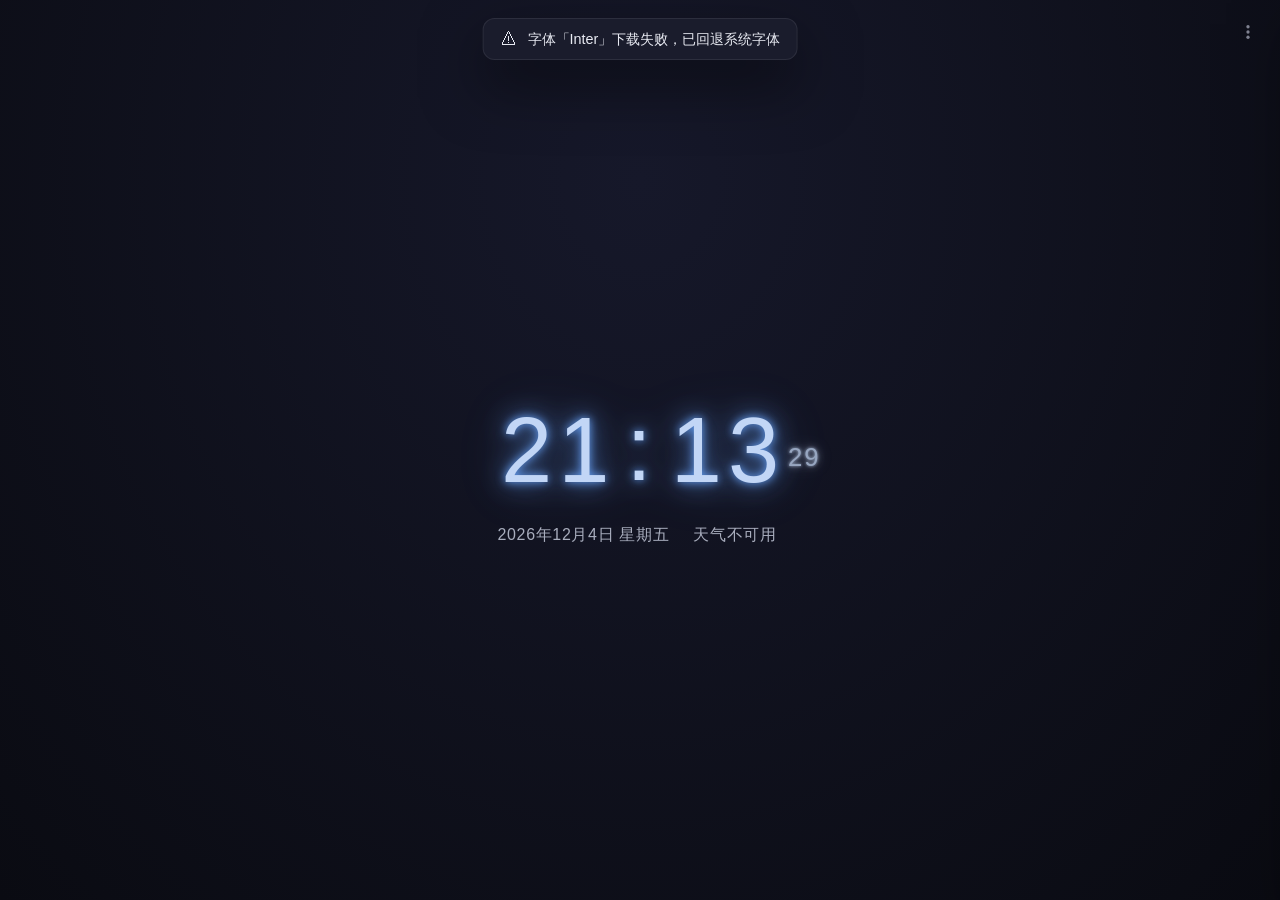
<file: index.html>
<!DOCTYPE html>
<html lang="zh-CN">
<head>
  <meta charset="UTF-8">
  <meta name="viewport" content="width=device-width, initial-scale=1.0">
  <title>全屏时钟</title>
  <!-- 页面本体位于 program/，此文件仅用于保持 GitHub Pages 根地址可用 -->
  <meta http-equiv="refresh" content="0; url=program/">
  <link rel="canonical" href="program/">
</head>
<body>
  <p>正在进入全屏时钟，若未自动跳转请点击 <a href="program/">此处</a>。</p>
  <script>location.replace('program/');</script>
</body>
</html>
</file>
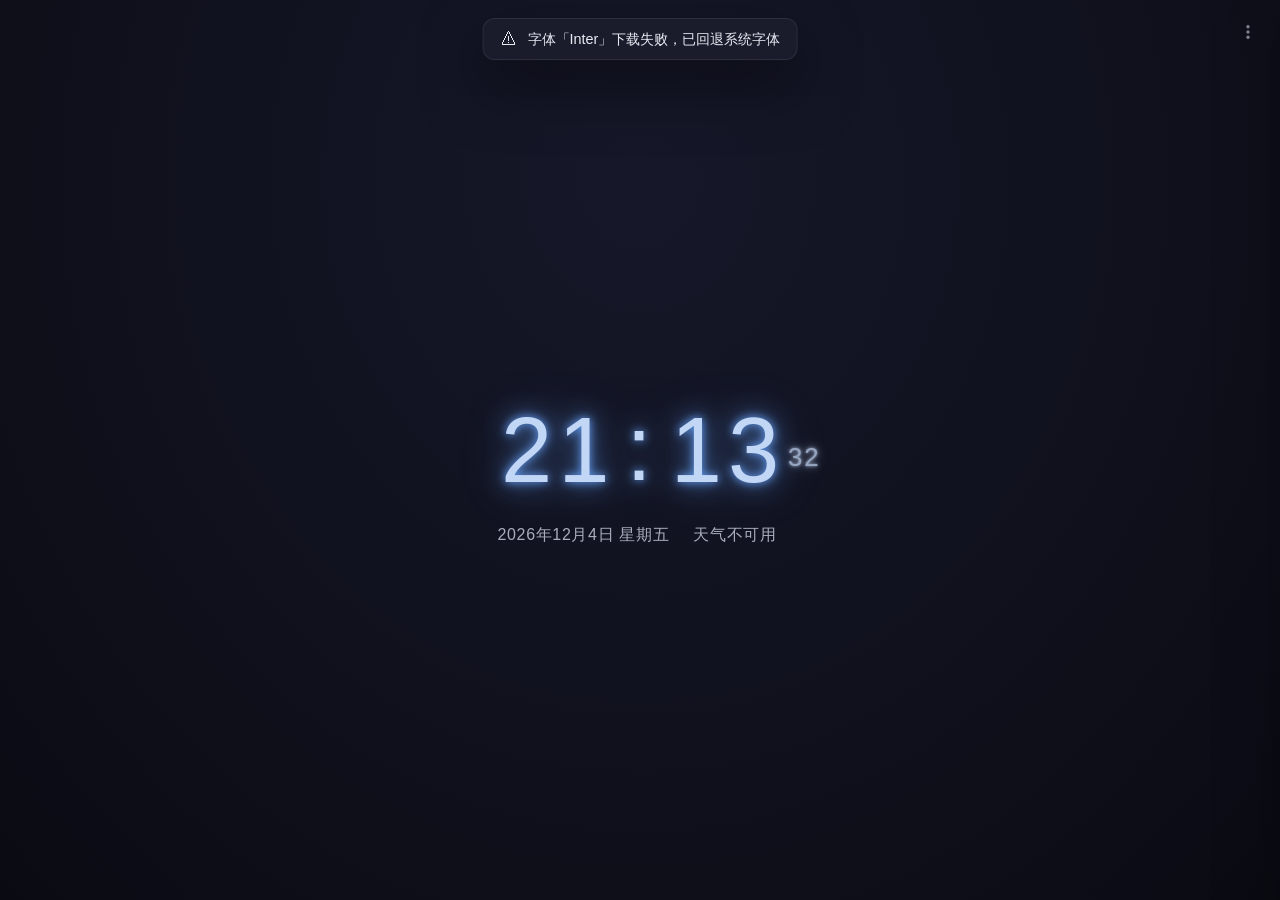
<file: program/index.html>
<!DOCTYPE html>
<html lang="zh-CN">
<head>
  <meta charset="UTF-8">
  <meta name="viewport" content="width=device-width, initial-scale=1.0, viewport-fit=cover">
  <meta name="apple-mobile-web-app-capable" content="yes">
  <meta name="mobile-web-app-capable" content="yes">
  <meta name="theme-color" content="#0f0f1a">
  <title>全屏时钟</title>

  <!-- 字体加载（由 js/fonts.js 统一管理：优先使用本地 IndexedDB 缓存，未命中才请求网络；
       网络失败自动回退到系统字体栈） -->
  <link rel="preconnect" href="https://fonts.googleapis.com">
  <link rel="preconnect" href="https://fonts.gstatic.com" crossorigin>

  <!-- 样式按职责拆分为 10 个文件：**加载顺序即层叠顺序，不要调换**。
       base（变量/重置/布局）→ digital（数字时间）→ info-bar（日期天气）
       → styles/*（风格套件：极简 / 表盘）→ transitions（切换过渡）
       → panel（设置面板）→ responsive（横竖屏+无障碍）→ overlays（浮层）
       → palette（配色预设，最后加载以保证覆盖顺序）。 -->
  <link rel="stylesheet" href="css/base.css">
  <link rel="stylesheet" href="css/digital.css">
  <link rel="stylesheet" href="css/info-bar.css">
  <link rel="stylesheet" href="css/styles/minimal.css">
  <link rel="stylesheet" href="css/styles/analog.css">
  <link rel="stylesheet" href="css/transitions.css">
  <link rel="stylesheet" href="css/panel.css">
  <link rel="stylesheet" href="css/responsive.css">
  <link rel="stylesheet" href="css/overlays.css">
  <link rel="stylesheet" href="css/palette.css">
</head>
<body data-style="minimal" data-theme="light" data-theme-mode="auto">

  <main id="clock-app">

    <!-- ============ 模拟表盘（仅 analog 风格显示） ============ -->
    <div class="analog-container" id="analog-container">
      <svg class="analog-clock" id="analog-clock" viewBox="0 0 400 400" role="img" aria-label="模拟时钟">
        <!-- 主题色经 color 属性（var 兼容所有浏览器）+ currentColor 传入 SVG，
             规避部分浏览器在 SVG fill/stroke 中直接使用 var() 失效导致文字/刻度不可读 -->
        <circle cx="200" cy="200" r="192" class="clock-face-outer" style="color: var(--bg-color)"/>
        <circle cx="200" cy="200" r="182" class="clock-face-inner" style="color: var(--bg-color)"/>
        <g id="minute-ticks" style="color: var(--text-tertiary)"></g>
        <g id="hour-markers"></g>
        <g id="hour-numbers"></g>
        <!-- 表针（初始指向12点，由JS驱动旋转） -->
        <line x1="200" y1="224" x2="200" y2="118" class="hour-hand"   id="hour-hand"/>
        <line x1="200" y1="228" x2="200" y2="88"  class="minute-hand" id="minute-hand"/>
        <line x1="200" y1="238" x2="200" y2="66"  class="second-hand" id="second-hand" style="color: var(--accent-color)"/>
        <circle cx="200" cy="200" r="11" class="clock-center-outer" style="color: var(--bg-color)"/>
        <circle cx="200" cy="200" r="5"  class="clock-center-inner" style="color: var(--accent-color)"/>
      </svg>
    </div>

    <!-- ============ 数字时间（minimal 主显示，analog 显示在表盘下方） ============ -->
    <div class="digital-container" id="digital-container">
      <div class="time-display" id="time-display">
        <span class="hours" id="hours"><span class="digit">0</span><span class="digit">0</span></span>
        <span class="colon" id="colon">:</span>
        <span class="minutes" id="minutes"><span class="digit">0</span><span class="digit">0</span></span>
        <!-- 秒数与 AM/PM 组成整体单元：AM/PM 置于秒数上方（12 小时制时显示） -->
        <span class="seconds-wrapper" id="seconds-wrapper">
          <span class="ampm" id="ampm" hidden></span>
          <span class="seconds" id="seconds"><span class="digit">0</span><span class="digit">0</span></span>
        </span>
      </div>
    </div>

    <!-- ============ 日期与天气信息条 ============ -->
    <div class="info-bar" id="info-bar">
      <span class="date-display" id="date-display">--</span>
      <span class="weather-display" id="weather-display">
        <span class="weather-text" id="weather-text">天气获取中…</span>
        <span class="weather-icon" id="weather-icon"></span>
      </span>
    </div>

  </main>

  <!-- ============ 设置按钮 ============ -->
  <button id="settings-btn" class="settings-btn" aria-label="打开设置" title="设置">
    <svg width="18" height="18" viewBox="0 0 24 24" fill="currentColor" aria-hidden="true">
      <circle cx="12" cy="5" r="2.2"/>
      <circle cx="12" cy="12" r="2.2"/>
      <circle cx="12" cy="19" r="2.2"/>
    </svg>
  </button>

  <!-- ============ 设置面板 ============ -->
  <div id="settings-overlay" class="settings-overlay" hidden></div>

  <aside id="settings-panel" class="settings-panel" aria-label="设置面板">
    <div class="settings-header">
      <h2>⚙ 设置</h2>
      <button id="close-settings" class="close-btn" aria-label="关闭设置">&times;</button>
    </div>

    <div class="settings-body">

      <!-- 分组规范（2026-11-13 改版）：每个分组是一张可折叠卡片。
           head 里三个元素必须有：.setting-group-title（标题）、.setting-group-sum（当前值摘要，
           由 ui/panel-groups.js 渲染）、.setting-group-chev（折叠箭头）。
           data-open 表示展开状态，由 panel-groups.js 读写并持久化到 state.uiOpen。 -->

      <!-- 1. 时钟风格 -->
      <section class="setting-group" data-group="clock" data-open="true">
        <button class="setting-group-head" type="button" aria-expanded="true" aria-controls="group-body-clock">
          <span class="setting-group-title">时钟风格</span>
          <span class="setting-group-sum" data-sum="clock"></span>
          <span class="setting-group-chev" aria-hidden="true"></span>
        </button>
        <div class="setting-group-body" id="group-body-clock">
          <select id="style-select" class="setting-select" aria-label="时钟风格">
            <option value="minimal">◧ 极简</option>
            <option value="analog">◔ 表盘</option>
          </select>
          <!-- 表盘尺寸缩放（仅 analog 风格下显示）：滑动条作为缩放系数，乘到 vh/vw 基础比例上 -->
          <label class="setting-label" id="analog-scale-row" hidden>
            <span class="label-text">表盘尺寸</span>
            <input type="range" id="analog-scale-slider" class="setting-slider" data-unit="%" min="50" max="200" step="5" value="100">
          </label>
          <!-- 数字时间显示开关（仅 analog 风格下显示） -->
          <label class="toggle-row" id="analog-digital-toggle-row" hidden>
            <span class="toggle-text">显示数字时间</span>
            <input type="checkbox" id="analog-digital-toggle" class="toggle-switch" checked>
          </label>
          <!-- 日期/天气显示与字号：所有风格通用，始终显示（不受风格影响） -->
          <label class="toggle-row" id="show-date-row">
            <span class="toggle-text">显示日期</span>
            <input type="checkbox" id="show-date-toggle" class="toggle-switch" checked>
          </label>
          <label class="toggle-row">
            <span class="toggle-text">显示天气</span>
            <input type="checkbox" id="show-weather-toggle" class="toggle-switch" checked>
          </label>
          <label class="setting-label">
            <span class="label-text">日期天气字号</span>
            <input type="range" id="info-font-slider" class="setting-slider" data-unit="px" min="10" max="28" step="1" value="16">
          </label>
        </div>
      </section>

      <!-- 2. 字体（按风格独立） -->
      <section class="setting-group" id="font-settings" data-group="font" data-open="true">
        <button class="setting-group-head" type="button" aria-expanded="true" aria-controls="group-body-font">
          <span class="setting-group-title">字体 <span class="current-style-label" id="current-style-label"></span></span>
          <span class="setting-group-sum" data-sum="font"></span>
          <span class="setting-group-chev" aria-hidden="true"></span>
        </button>
        <div class="setting-group-body" id="group-body-font">
          <label class="setting-label">
            <span class="label-text">字体</span>
            <select id="font-family-select" class="setting-select"></select>
          </label>
          <label class="setting-label">
            <span class="label-text">字号</span>
            <input type="range" id="font-size-slider" class="setting-slider" data-unit="px" min="24" max="160" step="2" value="80">
          </label>
          <label class="setting-label">
            <span class="label-text">字重</span>
            <input type="range" id="font-weight-slider" class="setting-slider" data-unit="" min="100" max="900" step="100" value="400">
          </label>
          <label class="setting-label">
            <span class="label-text">数字间距</span>
            <input type="range" id="digit-gap-slider" class="setting-slider" data-unit="em" min="-0.6" max="0.8" step="0.05" value="0">
          </label>
          <button id="clear-font-cache-btn" class="action-btn">🗑 清空字体缓存</button>
          <p class="setting-hint" id="font-cache-hint">缓存可加速字体加载；如遇显示异常可清空重载。</p>
        </div>
      </section>

      <!-- 3. 外观（配色 / 深浅 / 光效） -->
      <section class="setting-group" data-group="look" data-open="true">
        <button class="setting-group-head" type="button" aria-expanded="true" aria-controls="group-body-look">
          <span class="setting-group-title">外观</span>
          <span class="setting-group-sum" data-sum="look"></span>
          <span class="setting-group-chev" aria-hidden="true"></span>
        </button>
        <div class="setting-group-body" id="group-body-look">
          <!-- 配色预设（js/palette.js 动态填充选项；颜色变量见 css/palette.css，
               浅/深模式自动联动） -->
          <label class="setting-label">
            <span class="label-text">配色预设</span>
            <select id="palette-select" class="setting-select" aria-label="配色预设"></select>
          </label>
          <div class="toggle-group" role="radiogroup" aria-label="主题模式">
            <button class="theme-option" data-mode="auto" role="radio" aria-checked="true">🌗 自动</button>
            <button class="theme-option" data-mode="light" role="radio" aria-checked="false">☀ 浅色</button>
            <button class="theme-option" data-mode="dark" role="radio" aria-checked="false">🌙 深色</button>
          </div>
          <p class="setting-hint" id="auto-theme-hint">自动模式：6:00 – 18:00 浅色，其余时间深色</p>
          <!-- 霓虹光效（内部实现为数字发光层）：三层模糊副本，光紧贴笔画
               （见 js/core/glow.js、css/overlays.css）。
               只在深色模式下生效：浅色背景上同样强度会发灰发脏，故浅色下不发光
               （CSS 用 body[data-glow][data-theme="dark"] 限定，切回深色自动恢复）。 -->
          <label class="toggle-row" id="glow-toggle-row">
            <span class="toggle-text">霓虹光效</span>
            <input type="checkbox" id="glow-toggle" class="toggle-switch">
          </label>
          <p class="setting-hint">仅在深色模式下生效，浅色模式不启用光效。</p>
        </div>
      </section>

      <!-- 4. 时间格式 -->
      <section class="setting-group" data-group="format" data-open="false">
        <button class="setting-group-head" type="button" aria-expanded="false" aria-controls="group-body-format">
          <span class="setting-group-title">时间格式</span>
          <span class="setting-group-sum" data-sum="format"></span>
          <span class="setting-group-chev" aria-hidden="true"></span>
        </button>
        <div class="setting-group-body" id="group-body-format">
          <div class="toggle-group" role="radiogroup" aria-label="时间格式">
            <button class="format-option" data-format="24" role="radio" aria-checked="true">24 小时制</button>
            <button class="format-option" data-format="12" role="radio" aria-checked="false">12 小时制</button>
          </div>
          <label class="toggle-row">
            <span class="toggle-text">显示秒数</span>
            <input type="checkbox" id="show-seconds-toggle" class="toggle-switch" checked>
          </label>
          <label class="toggle-row">
            <span class="toggle-text">显示 AM/PM</span>
            <input type="checkbox" id="show-ampm-toggle" class="toggle-switch" checked>
          </label>
          <p class="setting-hint">「显示 AM/PM」仅 12 小时制下生效；关闭秒数或 AM/PM 后时/分显示不受影响。</p>
        </div>
      </section>

      <!-- 5. 同步与天气（低频，默认折叠） -->
      <section class="setting-group" data-group="data" data-open="false">
        <button class="setting-group-head" type="button" aria-expanded="false" aria-controls="group-body-data">
          <span class="setting-group-title">同步与天气</span>
          <span class="setting-group-sum" data-sum="data"></span>
          <span class="setting-group-chev" aria-hidden="true"></span>
        </button>
        <div class="setting-group-body" id="group-body-data">
          <label class="toggle-row">
            <span class="toggle-text">自动校准网络时间</span>
            <input type="checkbox" id="auto-sync-toggle" class="toggle-switch" checked>
          </label>
          <p class="sync-status" id="sync-status">正在校准…</p>
          <button id="resync-btn" class="action-btn">↻ 立即校准</button>
          <p class="setting-hint">开启后自动从网络时间源校准（对齐 time.is 等网络时钟）；关闭则始终使用本地系统时间。</p>
          <label class="setting-label">
            <span class="label-text">天气数据源</span>
            <select id="weather-source-select" class="setting-select" aria-label="天气数据源">
              <option value="auto">自动（多源回退）</option>
              <option value="amap">高德（中国区实况，需 API Key）</option>
              <option value="ecmwf">ECMWF（Open-Meteo 模型）</option>
              <option value="gfs">GFS（Open-Meteo 模型）</option>
              <option value="cma">CMA 中国气象局（可能不稳定）</option>
              <option value="wttr">wttr.in（无需 Key）</option>
            </select>
          </label>
          <p class="setting-hint">自动模式按 高德 → ECMWF → GFS → wttr.in 顺序回退，直到成功；指定单一数据源时只使用该源。</p>
          <p class="setting-hint" id="cma-warning" hidden>⚠ CMA 数据源（中国气象局 GRAPES 全球模型）可能因服务超负荷而不稳定，如遇异常请切换其他数据源。</p>
          <label class="setting-label">
            <span class="label-text">高德 API Key（可选）</span>
            <input type="password" id="amap-key" class="setting-input" placeholder="粘贴高德 Web 服务 Key" autocomplete="off" spellcheck="false">
          </label>
          <p class="setting-hint" id="amap-key-hint">选择「高德」数据源时必须填写此 Key；Key 仅保存在本机浏览器。</p>
          <p class="weather-status" id="weather-status">尚未获取天气数据</p>
          <button id="refresh-weather" class="action-btn">↻ 刷新天气</button>
        </div>
      </section>

      <!-- 6. 显示（低频，默认折叠） -->
      <section class="setting-group" data-group="display" data-open="false">
        <button class="setting-group-head" type="button" aria-expanded="false" aria-controls="group-body-display">
          <span class="setting-group-title">显示</span>
          <span class="setting-group-sum" data-sum="display"></span>
          <span class="setting-group-chev" aria-hidden="true"></span>
        </button>
        <div class="setting-group-body" id="group-body-display">
          <div class="zoom-control">
            <span class="label-text">全局缩放 <span class="slider-value" id="zoom-value">100%</span></span>
            <div class="zoom-buttons">
              <button id="zoom-out-btn" class="zoom-btn" aria-label="缩小" title="缩小">−</button>
              <button id="zoom-in-btn" class="zoom-btn" aria-label="放大" title="放大">＋</button>
            </div>
          </div>
          <button id="fullscreen-btn" class="action-btn">⛶ 切换全屏</button>
        </div>
      </section>

    </div>

  </aside>

  <!-- 字体加载状态提示（js/fontToast.js 驱动：加载中 / 完成 / 失败 / 手动刷新） -->
  <div id="font-toast" class="font-toast" role="status" aria-live="polite" hidden>
    <span id="font-toast-icon" class="font-toast-icon"></span>
    <span id="font-toast-text" class="font-toast-text"></span>
    <button id="font-toast-refresh" class="font-toast-refresh" hidden>⟳ 手动刷新</button>
  </div>

  <!-- 模块化脚本：经典脚本 + 全局命名空间（window.ClockXxx），无需本地服务器/Node，
       双击 HTML（file:// 协议）即可运行。加载顺序即依赖顺序（defer 保证按文档序执行）：
       core：utils → config → dom → state → timeSync → theme → clock → glow →
       fonts → fontToast → palette → weather → fullscreen
       styles：analog（风格套件）→ ui：style → select → slider → panel-groups → settings → main -->
  <script src="js/core/utils.js" defer></script>
  <script src="js/core/config.js" defer></script>
  <script src="js/core/dom.js" defer></script>
  <script src="js/core/state.js" defer></script>
  <script src="js/core/timeSync.js" defer></script>
  <script src="js/core/theme.js" defer></script>
  <script src="js/core/clock.js" defer></script>
  <script src="js/core/glow.js" defer></script>
  <script src="js/styles/analog.js" defer></script>
  <script src="js/core/fonts.js" defer></script>
  <script src="js/core/fontToast.js" defer></script>
  <script src="js/ui/style.js" defer></script>
  <script src="js/core/palette.js" defer></script>
  <script src="js/core/weather.js" defer></script>
  <script src="js/core/fullscreen.js" defer></script>
  <script src="js/ui/select.js" defer></script>
  <script src="js/ui/slider.js" defer></script>
  <script src="js/ui/panel-groups.js" defer></script>
  <script src="js/ui/settings.js" defer></script>
  <script src="js/main.js" defer></script>
</body>
</html>
</file>
<file: program/css/base.css>
/* ==========================================================================
   基础层：变量 / 重置 / 主布局
   所有其他样式文件都建立在它之上（变量定义在这里）
   本文件仅承载一个区块；
   加载顺序即层叠顺序，不得调换（见 index.html）。
/* ========================================================================== */

/* ==========================================================================
   Fullscreen Web Clock - styles.css
   ========================================================================== */

/* ---------- 1. Reset & Base ---------- */
*,
*::before,
*::after {
  margin: 0;
  padding: 0;
  box-sizing: border-box;
}

html,
body {
  height: 100%;
  width: 100%;
  overflow: hidden;
  font-family: 'Inter', 'PingFang SC', 'Microsoft YaHei', sans-serif;
  -webkit-font-smoothing: antialiased;
  -moz-osx-font-smoothing: grayscale;
  user-select: none;
  -webkit-tap-highlight-color: transparent;
}

body {
  /* 原生控件（下拉列表弹出层、滚动条等）默认按浅色渲染，深色模式在下方覆盖 */
  color-scheme: light;
  /* 主题变量（浅色为默认值，深色在下方覆盖） */
  --bg-color: #f2f3f7;
  --bg-gradient: radial-gradient(ellipse at 50% 20%, #ffffff 0%, #eef0f6 100%);
  --text-color: #14151c;
  --text-secondary: #6b7180;
  --text-tertiary: #9aa0ae;
  --accent-color: #3b82f6;
  --accent-rgb: 59, 130, 246;
  /* 时间数字主色：以主色为倾向的文字色（accent 30% + text 70%），
     使数字在浅/深模式、各配色预设下都带明显而协调的色彩倾向；
     color-mix 引用变量时在 .time-display 使用点求值，故自动跟随
     配色预设覆盖后的 --accent-color / --text-color；
     不支持 color-mix 的旧浏览器忽略该声明 → 回退 var(--text-color) */
  --digit-color: color-mix(in srgb, var(--accent-color) 30%, var(--text-color));
  --panel-bg: #ffffff;
  --panel-border: rgba(20, 21, 28, 0.08);
  --panel-shadow: 0 24px 60px rgba(20, 21, 28, 0.16);
  --control-bg: #eceef4;
  --control-hover: #e0e4ee;
  --control-active: #d4d9e6;
  --divider: rgba(20, 21, 28, 0.08);

  background: var(--bg-gradient);
  background-color: var(--bg-color);
  color: var(--text-color);
  transition: background-color 0.6s ease, color 0.6s ease;
}

body[data-theme="dark"] {
  /* 深色模式下原生控件按深色渲染，避免浅色系统列表 + 亮字看不清 */
  color-scheme: dark;
  --bg-color: #0d0e16;
  --bg-gradient: radial-gradient(ellipse at 50% 20%, #16182a 0%, #0a0b12 100%);
  --text-color: #e8eaf2;
  --text-secondary: #a8adbd;
  --text-tertiary: #63697c;
  --accent-color: #6aa6ff;
  --accent-rgb: 106, 166, 255;
  --panel-bg: #1a1c2c;
  --panel-border: rgba(255, 255, 255, 0.08);
  --panel-shadow: 0 24px 60px rgba(0, 0, 0, 0.5);
  --control-bg: #22243a;
  --control-hover: #2b2e4a;
  --control-active: #343860;
  --divider: rgba(255, 255, 255, 0.08);
}

/* ---------- 2. 主布局 ---------- */

#clock-app {
  position: fixed;
  inset: 0;
  display: flex;
  flex-direction: column;
  align-items: center;
  justify-content: center;
  --clock-gap: clamp(12px, 3vh, 36px);
  gap: var(--clock-gap);
  padding: max(16px, env(safe-area-inset-top)) max(16px, env(safe-area-inset-right))
           max(16px, env(safe-area-inset-bottom)) max(16px, env(safe-area-inset-left));
  /* 关键元素不溢出 */
  min-width: 0;
  min-height: 0;
}
</file>
<file: program/css/digital.css>
/* ==========================================================================
   数字时间：容器 / 冒号锚定 / 时分组 / 秒数单元 / 数字槽位
   表盘风格同样复用（可显示数字时间）
   本文件仅承载一个区块；
   加载顺序即层叠顺序，不得调换（见 index.html）。
/* ========================================================================== */

/* ---------- 3. 数字时间 ---------- */

.digital-container {
  /* 数字时间作为主视觉：绝对定位铺满屏幕并居中 → 严格对齐 X/Y 轴中心 */
  position: absolute;
  inset: 0;
  display: flex;
  align-items: center;
  justify-content: center;
  width: 100%;
  min-height: 0;
}

.time-display {
  /* 由 JS 动态设置 --clock-font 与 --clock-font-size；
     min() 视口约束保证任何字号下都不溢出 */
  font-family: var(--clock-font, 'Inter', sans-serif);
  /* 三段约束统一走变量：--clock-size-cap 为字号上限，--clock-size-vw/vh 为
     视口比例系数（无单位数字）。横竖屏媒体查询只覆盖这两个系数，
     不再重复整条 font-size（旧实现有 9 处重复声明，改动时极易漏改） */
  font-size: min(
    var(--clock-font-size, var(--clock-size-cap, 96px)),
    calc(var(--clock-size-vw, 20) * 1vw / var(--zoom-factor, 1)),
    calc(var(--clock-size-vh, 28) * 1vh / var(--zoom-factor, 1))
  );
  font-weight: var(--clock-font-weight, 200);
  line-height: 1.05;
  letter-spacing: 0.02em;
  white-space: nowrap;
  /* 时间数字颜色：带主色倾向的强调色（由 body --digit-color 提供，
     自动跟随浅/深模式与配色预设；不支持 color-mix 时回退 text-color）。
     冒号继承同色，与数字协调；秒数/AM/PM 由各自规则设为次要色 */
  color: var(--digit-color, var(--text-color));
  /* 锚点布局：容器铺满数字区全宽，子元素全部绝对定位，左右两侧均以
     50%（视口中线）为基准向两侧展开 —— 以冒号为基准锚定时/分/秒，
     右侧内容（秒数、AM/PM）宽度变化不再影响左侧时/分的位置 */
  position: relative;
  display: block;
  width: 100%;
  box-sizing: border-box;
  /* 上下对称 padding 撑起容器高度（恰好一行行高 1.05em），数字行垂直
     居中于容器 → top:50% 即数字行中心（与冒号 Y 轴基准一致） */
  padding-top: 0.525em;
  padding-bottom: 0.525em;
  /* 秒数单元参数（本容器为主字号上下文，所有定位 calc 的 em 均相对主字号）：
     --seconds-scale 秒数字号相对主字号比例（数字，供 margin-top 乘法）；
     --seconds-font-size 秒数字号（长度，供 font-size 直接使用 —— 注意
       font-size 不接受无单位数字值，var() 替换纯数字会被浏览器丢弃）；
     --seconds-shift 秒数相对自身字号的下移量。
     缩放职责由 .seconds 承担（.seconds-wrapper 保持主字号，保证 left/margin-top
     中的 em 单位正确），analog / 横屏矮屏只需覆盖这三个变量 */
  --seconds-scale: 0.28;
  --seconds-font-size: 0.28em;
  --seconds-shift: 0.28em;
}

.time-display .hours,
.time-display .minutes {
  font-variant-numeric: tabular-nums;
}

/* 冒号：绝对定位于 time-display 的水平/垂直中点。
   - X 轴：.digital-container 已将 time-display 整体水平居中（左缘到视口中线
     距离 = 右缘到视口中线距离），left:50% 即视口水平中点 → 无论小时位数、
     秒数、AM/PM 是否存在、字号多大，冒号中心始终严格对齐屏幕 X 轴中点；
   - Y 轴：top:50% 以实际显示区域（time-display 内容盒 = 数字行盒高度）为
     基准自适应居中，任意屏幕尺寸/分辨率下位置恒定。
   translateY(-52%) 为光学微调（冒号字形视觉中心通常略低于数字字形中心）。 */
.time-display .colon {
  position: absolute;
  left: 50%;
  top: 50%;
  transform: translate(-50%, -52%);
  margin: 0;
  /* 最上层（安全网）：时/分数字锚定在 --clock-colon-gap（≥0.2em）空隙之外、
     永不到达冒号，此处确保任何叠加/层叠情况下冒号始终完整可见 */
  z-index: 1000;
}

/* 时/分数字组：以冒号为基准锚定左右。
   - 右/左缘 = 冒号中心 ± var(--clock-colon-gap) 冒号空隙（由数字间距滑块联动
     派生：colonGap = clamp(0.3 + gap*0.25, 0.2, 0.6)，默认 0.3em；方向与数字
     间距一致（数字拉开冒号同步外移、层叠时收敛），下限 0.2em 已考虑冒号自身
     宽度，保证任何间距下数字都不会与冒号重叠或覆盖冒号）：
       · --clock-colon-gap：冒号 ↔ 时/分数字组的空隙（时、分、秒整体联动）
       · --clock-digit-gap：组内数字之间间隔（负值=字符层叠），只影响组内
   - margin-top: -0.525em（= 半行高，em 相对自身字号）把行盒中心对齐容器
     中线，垂直位置与原 flex 布局保持一致 */
.time-display .hours,
.time-display .minutes {
  position: absolute;
  top: 50%;
  margin: 0;
  margin-top: -0.525em;
}

.time-display .hours {
  right: calc(50% + var(--clock-colon-gap, 0.3em));
}

.time-display .minutes {
  left: calc(50% + var(--clock-colon-gap, 0.3em));
}

/* 秒数 + AM/PM 单元：紧随分钟组右侧（左缘 = 分钟右缘 + 0.18em 基础空隙
   + gap 联动，minutes 恒为 2 位，宽度 = 2 × 数字槽位 + 组内 1 个 gap）。
   冒号空隙部分同样引用 var(--clock-colon-gap) —— 冒号间距变化时秒数整体
   跟随分钟右缘联动，秒数自身间距恒定、与 AM/PM 保持一致，且永不与分钟/
   冒号重叠。
   font-size 保持主字号（缩放由内部 .seconds 承担），因此 left/margin-top
   中的 em 均为主字号单位，与 .hours/.minutes/.digit 的间距变量一致 */
.time-display .seconds-wrapper {
  position: absolute;
  top: 50%;
  /* 距离分钟数的间距用 --clock-seconds-gap（随数字间距滑动条联动，见 style.js） */
  left: calc(50% + var(--clock-colon-gap, 0.3em) + var(--clock-seconds-gap, 0.18em) + 2 * var(--clock-digit-width, 0.62em) + var(--clock-digit-gap, 0em));
  /* 固定宽度 = 2 个数字槽位宽度（× 秒数缩放系数）：即使秒数隐藏（display:none）
     wrapper 宽度仍保持恒定，AM/PM 的 left:50% 水平居中基准不随秒数开关漂移。
     --clock-digit-width 为 em（相对主字号），--seconds-scale 为数字，相乘得长度 */
  width: calc(2 * var(--clock-digit-width, 0.62em) * var(--seconds-scale, 0.32));
  font-weight: 400;
  /* 秒数取「主数字色的淡化版」：与主数字同色系，主次靠字号区分。
     此前直接用 --text-secondary，但各配色预设的 text-secondary 色调强弱不一
     → 星蓝下秒数偏中性灰、海洋/落日等偏彩色，看起来像两套系统。
     第二个颜色用 --bg-color（而非透明）便于估对比度；
     不支持 color-mix 的旧浏览器忽略第二行，回退到 text-secondary。 */
  color: var(--text-secondary);
  color: color-mix(in srgb, var(--digit-color) 76%, var(--bg-color));
  opacity: 1;
  /* 垂直：小字行盒中心 = 容器中线 + (--seconds-shift × --seconds-scale)，
     等效原 align-self:center + translateY(0.28em)。用 margin-top 而非 transform ——
     transform 会创建层叠上下文，使秒数无法与时/分数字按全局 z-index
     层叠（要求最左在上、往右依次降低） */
  margin-top: calc(-0.5 * var(--seconds-scale) * 1.05em + var(--seconds-shift) * var(--seconds-scale));
  margin-left: 0;
  /* AM/PM 定位包含块：absolute 后代在 margin 偏移后的坐标空间中定位，
     因此 AM/PM 随秒数整体下移，12/24 小时制切换时秒数位置保持恒定 */
}

.time-display .seconds {
  /* 块级：从 .seconds-wrapper 顶部排布，摆脱行内 baseline 下沉（否则会在
     92px 行盒中按基线对齐，秒数被推到行盒底部、超出主显示行）；
     wrapper 高度随之收缩为秒数字行高，使 margin-top 公式精确生效 */
  display: block;
  font-variant-numeric: tabular-nums;
  /* 秒数字号缩放（相对主字号，长度值），仅缩放内部数字，不影响定位计算 */
  font-size: var(--seconds-font-size);
  /* 行高用数字（相对自身字号），与内部 .digit 一致，数字垂直居中 */
  line-height: 1.05;
}

/* 每个数字独立槽位：同宽 + 居中，任意字体（含非等宽）下数字位置恒定、互不干扰；
   --clock-digit-width 由 JS 按当前字体实测最宽数字（em 单位，随字号自适应）；
   position:relative 为层叠基础（z-index 由 JS 按全局从左到右递减设置） */
.time-display .digit {
  display: inline-block;
  width: var(--clock-digit-width, 0.62em);
  text-align: center;
  letter-spacing: 0;
  position: relative;
}

/* 数字间距：仅时/分数字参与（--clock-digit-gap，em，可为负 → 字符层叠效果），
   由设置面板滑动条调节，按风格独立持久化（JS 写入根变量）；
   秒数间距固定为 0（不设 margin，不受滑杆影响），与 AM/PM 保持一致的稳定样式 */
.time-display .hours .digit + .digit,
.time-display .minutes .digit + .digit {
  margin-left: var(--clock-digit-gap, 0em);
}

/* AM/PM 标识：绝对定位于秒数正上方居中，与秒数组成整体单元（不占文档流，
   切换 12/24 小时制时秒数对齐完全不受影响） */
.time-display .ampm {
  position: absolute;
  bottom: calc(100% + 0.18em);
  left: 50%;
  transform: translateX(-50%);
  /* 字号与字重均与秒数一致（--seconds-font-size + font-weight 400），
     保证 AM/PM 与秒数在视觉上属于同一单元 */
  font-size: var(--seconds-font-size, 0.28em);
  font-weight: 400;
  /* 与秒数同色（两者视觉上是一个单元），同样由主数字色派生 */
  color: var(--text-secondary);
  color: color-mix(in srgb, var(--digit-color) 76%, var(--bg-color));
  letter-spacing: 0.08em;
  white-space: nowrap;
  line-height: 1;
}

/* 秒数显示开关：关闭时只隐藏 .seconds（block 元素），保留 .seconds-wrapper
   作为 AM/PM 的定位包含块 —— wrapper 高度归零后 AM/PM 的 bottom:calc(100%+0.18em)
   仍锚定在秒数行顶上方，AM/PM 位置不变，实现秒数与 AM/PM 开关完全独立。
   由设置面板开关控制（JS 写 body[data-show-seconds]），不影响冒号锚定的时/分布局 */
body[data-show-seconds="off"] .time-display .seconds {
  display: none;
}
</file>
<file: program/css/info-bar.css>
/* ==========================================================================
   信息条：日期 + 天气
   两种风格共用
   本文件仅承载一个区块；
   加载顺序即层叠顺序，不得调换（见 index.html）。
/* ========================================================================== */

/* ---------- 4. 信息条（日期 + 天气） ---------- */

.info-bar {
  /* 贴靠在主视觉（数字时间/表盘）下方：top 由 JS 计算 --main-bottom（主视觉
     底部相对视口的位置）+ --clock-gap（间隙），水平居中 —— 不固定底部，
     随主视觉高度（字号/表盘尺寸）动态跟随 */
  position: absolute;
  top: calc(var(--main-bottom, 50%) + var(--clock-gap, 32px));
  left: 50%;
  transform: translateX(-50%);
  display: flex;
  align-items: center;
  justify-content: center;
  gap: clamp(10px, 2vw, 24px);
  /* 字号由设置面板「日期天气字号」滑动条控制（--info-font-size，px），
     以 4vw 为上限：信息栏内容约 20 字符，4vw 让内容在窄屏下仍可读且不溢出 */
  font-size: min(var(--info-font-size, 16px), 4vw);
  color: var(--text-secondary);
  font-weight: 300;
  letter-spacing: 0.04em;
  white-space: nowrap;
  /* 宽度不限制（不换行、不溢出）；水平居中 + 不 wrap */
  max-width: none;
  flex-wrap: nowrap;
  text-align: center;
}

/* 日期/天气显示开关：关闭日期或天气时隐藏对应元素；
   info-bar 为 flex justify-content:center，剩余元素自动居中 */
body[data-show-date="off"] .date-display,
body[data-show-weather="off"] .weather-display {
  display: none;
}

.weather-display {
  display: inline-flex;
  align-items: center;
  gap: 6px;
}

.weather-icon {
  font-size: 1.1em;
  line-height: 1;
}

.weather-text {
  font-variant-numeric: tabular-nums;
}
</file>
<file: program/css/styles/minimal.css>
/* ==========================================================================
   风格套件 · 极简（minimal）
   只放极简独有的规则，通用数字样式在 css/digital.css
   本文件仅承载一个区块；
   加载顺序即层叠顺序，不得调换（见 index.html）。
/* ========================================================================== */

/* ==========================================================================
   风格 1：极简风（minimal）—— 数字时间
   ==========================================================================
   全局数字样式（字体、字号、间距、颜色、定位）都在「3. 数字时间」里定义，
   本段只补极简独有的两处：字重跟随面板变量、极轻投影。
   阴影只做一层：让 92px 大字在纯色底上不显得像"贴纸"，栅格化成本可忽略。 */

body[data-style="minimal"] .time-display {
  font-weight: var(--clock-font-weight, 200);
  text-shadow: 0 2px 24px rgba(0, 0, 0, 0.06);
}
</file>
<file: program/css/styles/analog.css>
/* ==========================================================================
   风格套件 · 模拟表盘（analog）
   表盘本体与表盘风格下的几何覆写；横竖屏内的额外汇覆写在 css/responsive.css
   本文件仅承载一个区块；
   加载顺序即层叠顺序，不得调换（见 index.html）。
/* ========================================================================== */

/* ==========================================================================
   风格 2：经典模拟表盘（analog）
   ========================================================================== */

/* 模拟表盘容器：analog 风格下作为主视觉，绝对定位铺满屏幕并居中 →
   表盘严格对齐 X/Y 轴中心（数字时间在表盘下方、信息条在底部） */
.analog-container {
  display: none;
  align-items: center;
  justify-content: center;
  width: 100%;
  min-height: 0;
  overflow: hidden;
}

body[data-style="analog"] .analog-container {
  display: flex;
  position: absolute;
  inset: 0;
}

/* analog 下数字时间不再居中，而是定位在表盘正下方（表盘半高 + gap） */
body[data-style="analog"] .digital-container {
  top: calc(50% + min(calc(26vh * var(--analog-scale, 1)), calc(35vw * var(--analog-scale, 1))) + var(--clock-gap));
  bottom: auto;
  align-items: flex-start;
  justify-content: center;
}

.analog-clock {
  /* 宽度由视口比例主导（高度为主、宽度为辅），乘以 --analog-scale 缩放系数
     （设置面板「表盘尺寸」滑动条控制，默认 1）——纯 vh/vw 比例、无固定像素上限，
     窗口大小改变时表盘跟随比例缩放而非固定像素大小 */
  width: min(calc(52vh * var(--analog-scale, 1)), calc(70vw * var(--analog-scale, 1)));
  height: auto;
  max-width: 100%;
  max-height: 100%;
  display: block;
  overflow: visible;
  /* 表盘文字/刻度/表针统一经 color（var 兼容所有浏览器）+ currentColor 继承主题色，
     规避部分浏览器在 SVG fill/stroke 中直接使用 var() 失效导致深色模式下文字不可读 */
  color: var(--text-color);
}

/* 表盘元素 —— 颜色全部经 currentColor 传入（各元素 color 已在 HTML 内联样式或上方容器中定义） */
.clock-face-outer {
  fill: currentColor;   /* color 来自内联 style="color: var(--bg-color)" */
  stroke: var(--text-secondary);
  stroke-width: 1.5;
  opacity: 0.9;
}

.clock-face-inner {
  fill: currentColor;   /* color 来自内联 style="color: var(--bg-color)" */
  stroke: var(--divider);
  stroke-width: 1;
  fill-opacity: 0.35;
}

.minute-tick {
  stroke: currentColor; /* color 来自 <g id="minute-ticks"> 内联 style="color: var(--text-tertiary)" */
  stroke-width: 1.2;
  opacity: 0.7;
}

.hour-marker {
  stroke: currentColor; /* color 继承自 .analog-clock */
  stroke-width: 4;
  stroke-linecap: round;
}

.hour-number {
  fill: currentColor;   /* color 继承自 .analog-clock（深色模式下为亮色，可读性不受 SVG var() 兼容性影响） */
  font-family: 'Cinzel', 'Playfair Display', serif;
  font-size: 26px;
  font-weight: 400;
  text-anchor: middle;
  dominant-baseline: central;
  opacity: 0.9;
}

.hour-hand,
.minute-hand {
  stroke: currentColor; /* color 继承自 .analog-clock */
  stroke-linecap: round;
}

.hour-hand {
  stroke-width: 9;
}

.minute-hand {
  stroke-width: 6;
  opacity: 0.85;
}

.second-hand {
  stroke: currentColor; /* color 来自内联 style="color: var(--accent-color)" */
  stroke-width: 2.5;
  stroke-linecap: round;
}

.clock-center-outer {
  fill: currentColor;   /* color 来自内联 style="color: var(--bg-color)" */
  stroke: var(--accent-color);
  stroke-width: 2;
}

.clock-center-inner {
  fill: currentColor;   /* color 来自内联 style="color: var(--accent-color)" */
}

/* analog 风格下数字时间缩小，置于表盘下方 */
body[data-style="analog"] .time-display {
  --clock-size-cap: 40px;
  --clock-size-vw: 8;
  --clock-size-vh: 10;
  /* 模拟表盘下秒数略大、下移量更小（覆盖 --seconds-scale/--seconds-shift，
     定位 margin-top 公式自动适配，无需单独改 margin） */
  --seconds-scale: 0.42;
  --seconds-font-size: 0.42em;
  --seconds-shift: 0.12em;
}

/* analog 风格：数字时间显示开关关闭时，隐藏整个数字时间区域 */
body[data-style="analog"][data-analog-digital="off"] .digital-container {
  display: none;
}

body[data-style="analog"] .info-bar {
}
</file>
<file: program/css/transitions.css>
/* ==========================================================================
   风格切换过渡
   依赖 .time-display / .info-bar 的基础声明，位置需在 styles/* 之后
   本文件仅承载一个区块；
   加载顺序即层叠顺序，不得调换（见 index.html）。
/* ========================================================================== */

/* ==========================================================================
   风格切换动画
   ========================================================================== */

body {
  transition:
    background-color 0.6s ease,
    color 0.6s ease;
}

.time-display,
.info-bar,
.analog-clock {
  transition:
    color 0.5s ease,
    text-shadow 0.5s ease,
    opacity 0.5s ease,
    transform 0.5s ease;
}
</file>
<file: program/css/panel.css>
/* ==========================================================================
   设置按钮 + 设置面板（含下拉、滑条、开关等组件）
   面板是独立 UI 域；改动集中在 .setting-* / .custom-select-* / .slider-*
   本文件仅承载一个区块；
   加载顺序即层叠顺序，不得调换（见 index.html）。
/* ========================================================================== */

/* ==========================================================================
   5. 设置按钮
   ========================================================================== */

.settings-btn {
  position: fixed;
  top: max(16px, env(safe-area-inset-top));
  right: max(16px, env(safe-area-inset-right));
  z-index: 60;
  width: 32px;
  height: 32px;
  /* 无背景、无边框、无阴影：仅保留三个点图标，减少视觉干扰与误触 */
  border: none;
  background: transparent;
  color: var(--text-secondary);
  display: flex;
  align-items: center;
  justify-content: center;
  cursor: pointer;
  opacity: 0.75;
  transition: opacity 0.25s ease, color 0.25s ease, transform 0.25s ease;
}

.settings-btn:hover {
  color: var(--accent-color);
  opacity: 1;
}

.settings-btn:active {
  transform: scale(0.92);
}

/* ==========================================================================
   6. 设置面板
   ========================================================================== */

.settings-overlay {
  position: fixed;
  inset: 0;
  z-index: 70;
  background: rgba(0, 0, 0, 0.35);
  opacity: 0;
  transition: opacity 0.3s ease;
}

.settings-overlay.show {
  opacity: 1;
}

.settings-panel {
  position: fixed;
  top: 0;
  right: 0;
  bottom: 0;
  z-index: 80;
  width: min(380px, 92vw);
  background: var(--panel-bg);
  border-left: 1px solid var(--panel-border);
  box-shadow: var(--panel-shadow);
  display: flex;
  flex-direction: column;
  transform: translateX(105%);
  transition: transform 0.35s cubic-bezier(0.4, 0, 0.2, 1);
}

.settings-panel.open {
  transform: translateX(0);
}

.settings-header {
  display: flex;
  align-items: center;
  justify-content: space-between;
  padding: 20px 22px 16px;
  border-bottom: 1px solid var(--divider);
  flex-shrink: 0;
}

.settings-header h2 {
  font-size: 1.15rem;
  font-weight: 600;
  color: var(--text-color);
}

.close-btn {
  width: 34px;
  height: 34px;
  border: none;
  border-radius: 50%;
  background: var(--control-bg);
  color: var(--text-secondary);
  font-size: 1.4rem;
  line-height: 1;
  cursor: pointer;
  display: flex;
  align-items: center;
  justify-content: center;
  transition: background 0.2s ease, color 0.2s ease;
}

.close-btn:hover {
  background: var(--control-hover);
  color: var(--text-color);
}

.settings-body {
  flex: 1;
  overflow-y: auto;
  overflow-x: hidden;
  padding: 12px 16px 10px;
  overscroll-behavior: contain;
  /* 卡片之间的间距由 gap 统一提供（与卡片内行间距分离，见 .setting-group-body）。
     6px：1920×1080 下 4 张卡展开 + 2 张折叠刚好一屏不滚（实测 1009/1009） */
  display: flex;
  flex-direction: column;
  gap: 6px;
}

/* 分组卡片（2026-11-13 改版）：标题行可点折叠，展开状态写在 data-open。
   卡片底色**必须与面板同色**（只用边框与圆角区分）：控件底色 --control-bg
   与面板色本就相差不到 10%，若再给卡片加混色，滑条轨道会与卡片融成一片
   （实测深色下轨道几乎不可见）。 */
.setting-group {
  background: var(--panel-bg);
  border: 1px solid var(--panel-border);
  border-radius: 12px;
  /* 不用 overflow:hidden：数值气泡要溢到卡片上边缘之外；圆角由标题行自己负责 */
  overflow: visible;
  flex: none;
}

/* 标题行：整行可点（触屏命中区 ≥44px），展开箭头靠右 */
.setting-group-head {
  display: flex;
  align-items: center;
  gap: 8px;
  width: 100%;
  min-height: 42px;
  padding: 8px 14px;
  border: 0;
  border-radius: 11px;
  background: none;
  color: inherit;
  font: inherit;
  text-align: left;
  cursor: pointer;
  transition: background 0.15s ease;
}

.setting-group-head:hover {
  background: var(--control-hover);
}

.setting-group-head:focus-visible {
  outline: 2px solid var(--accent-color);
  outline-offset: -2px;
}

.setting-group-title {
  display: flex;
  align-items: center;
  gap: 6px;
  font-size: 0.82rem;
  font-weight: 600;
  letter-spacing: 0.02em;
  color: var(--text-color);
}

.setting-group-title .current-style-label {
  font-size: 0.7rem;
  font-weight: 400;
  background: var(--control-bg);
  padding: 1px 7px;
  border-radius: 20px;
  color: var(--text-secondary);
  letter-spacing: 0.02em;
}

/* 当前值摘要：折叠状态下一眼可见「现在是什么配置」 */
.setting-group-sum {
  margin-left: auto;
  max-width: 58%;
  font-size: 0.72rem;
  color: var(--text-tertiary);
  white-space: nowrap;
  overflow: hidden;
  text-overflow: ellipsis;
}

.setting-group-chev {
  flex: none;
  width: 7px;
  height: 7px;
  border-right: 1.5px solid var(--text-tertiary);
  border-bottom: 1.5px solid var(--text-tertiary);
  transform: translateY(-2px) rotate(45deg);
  transition: transform 0.2s ease;
}

.setting-group[data-open="false"] .setting-group-chev {
  transform: translateY(-1px) rotate(-45deg);
}

/* 卡片内容：行间距只由 gap 决定；控件自身不得再带外边距 */
.setting-group-body {
  display: flex;
  flex-direction: column;
  gap: 12px;
  padding: 2px 14px 12px;
}

.setting-group[data-open="false"] .setting-group-body {
  display: none;
}

.setting-group-body > * {
  margin: 0;
  min-width: 0;
}

/* 通用切换按钮组 */
.toggle-group {
  display: flex;
  gap: 8px;
  flex-wrap: wrap;
}

/* 开关行（文字 + 滑动开关）：间距由 .setting-group 的 gap 提供 */
.toggle-row {
  display: flex;
  align-items: center;
  justify-content: space-between;
  gap: 10px;
}

.toggle-row[hidden] {
  display: none;
}

.toggle-text {
  font-size: 0.85rem;
  color: var(--text-secondary);
}

.toggle-switch {
  appearance: none;
  -webkit-appearance: none;
  width: 44px;
  height: 24px;
  border-radius: 12px;
  background: var(--control-active);
  position: relative;
  cursor: pointer;
  transition: background 0.25s ease;
  flex-shrink: 0;
  outline: none;
}

.toggle-switch::after {
  content: "";
  position: absolute;
  top: 3px;
  left: 3px;
  width: 18px;
  height: 18px;
  border-radius: 50%;
  background: #fff;
  box-shadow: 0 1px 3px rgba(0, 0, 0, 0.3);
  transition: transform 0.25s ease;
}

.toggle-switch:checked {
  background: var(--accent-color);
}

.toggle-switch:checked::after {
  transform: translateX(20px);
}

.toggle-switch:focus-visible {
  box-shadow: 0 0 0 3px rgba(var(--accent-rgb), 0.35);
}

.format-option,
.theme-option {
  flex: 1;
  min-width: 72px;
  padding: 9px 10px;
  border: 1.5px solid var(--panel-border);
  border-radius: 10px;
  background: var(--control-bg);
  color: var(--text-secondary);
  font-size: 0.85rem;
  cursor: pointer;
  transition: all 0.25s ease;
  white-space: nowrap;
}

.format-option:hover,
.theme-option:hover {
  border-color: var(--accent-color);
  color: var(--text-color);
}

.format-option.active,
.theme-option.active {
  border-color: var(--accent-color);
  background: rgba(var(--accent-rgb), 0.12);
  color: var(--accent-color);
}

/* 说明文字：视觉上是从属于上一条控件的补充，故比常规间距收紧 4px
   （容器 gap 14px - 4px = 10px），与「控件之间」形成层级差异 */
.setting-hint {
  margin-top: -4px;
  font-size: 0.75rem;
  color: var(--text-tertiary);
  line-height: 1.5;
}

/* 字体设置 */
.setting-label {
  display: flex;
  flex-direction: column;
  gap: 8px;
}

/* hidden 属性下强制隐藏（覆盖 .setting-label 的 display:flex，
   表盘尺寸滑动条等按风格动态显示/隐藏需要生效） */
.setting-label[hidden] {
  display: none;
}

/* 全局缩放控制：标签（含当前值）+ 加减按钮，样式与字体设置/按钮组保持一致 */
.zoom-control {
  display: flex;
  flex-direction: column;
  gap: 8px;
}

.zoom-buttons {
  display: flex;
  gap: 8px;
}

.zoom-btn {
  flex: 1;
  padding: 10px;
  border: 1.5px solid var(--panel-border);
  border-radius: 10px;
  background: var(--control-bg);
  color: var(--text-secondary);
  font-size: 1.25rem;
  line-height: 1;
  cursor: pointer;
  transition: all 0.25s ease;
}

.zoom-btn:hover {
  border-color: var(--accent-color);
  color: var(--accent-color);
}

.zoom-btn:active {
  transform: scale(0.96);
}

/* CMA 不稳定警告提示 */
#cma-warning {
  color: #d97706;
  font-weight: 500;
}

body[data-theme="dark"] #cma-warning {
  color: #fbbf24;
}

.label-text {
  font-size: 0.85rem;
  color: var(--text-secondary);
  display: flex;
  align-items: center;
  justify-content: space-between;
}

/* 滑杆当前值标签（等宽数字，拖动时宽度稳定不抖动） */
.slider-value {
  font-size: 0.72rem;
  font-variant-numeric: tabular-nums;
  font-weight: 500;
  color: var(--accent-color);
  background: rgba(var(--accent-rgb), 0.12);
  padding: 1px 8px;
  border-radius: 20px;
}

.setting-select {
  width: 100%;
  /* 右侧预留箭头空间，避免文字与箭头重叠 */
  padding: 10px 26px 10px 12px;
  border: 1.5px solid var(--panel-border);
  border-radius: 10px;
  background: var(--control-bg);
  color: var(--text-color);
  font-size: 0.9rem;
  cursor: pointer;
  outline: none;
  transition: border-color 0.2s ease;
  appearance: none;
  -webkit-appearance: none;
  /* 下拉箭头：两段线性渐变拼成向下 “V” 形，颜色取 var(--text-tertiary)，
     与配色预设/浅深模式完全联动（替代固定颜色 SVG 图，修复下拉列表颜色冲突） */
  background-image:
    linear-gradient(45deg, var(--text-tertiary) 50%, transparent 50%),
    linear-gradient(135deg, transparent 50%, var(--text-tertiary) 50%);
  background-repeat: no-repeat;
  background-position:
    calc(100% - 16px) 55%,
    calc(100% - 11px) 55%;
  background-size: 5px 5px, 5px 5px;
}

.setting-select:focus {
  border-color: var(--accent-color);
}

/* 下拉列表弹出层的选项：颜色统一走主题变量，与面板/配色预设一致，
   避免部分浏览器按系统色渲染导致深色模式下白底黑字看不清 */
.setting-select option,
.setting-select optgroup {
  background-color: var(--control-bg);
  color: var(--text-color);
}

.setting-select option:checked {
  background-color: rgba(var(--accent-rgb), 0.25);
  color: var(--text-color);
}

/* ==========================================================================
   自定义下拉组件（替代原生 select 外观，展开列表完整适配主题 + 圆角）
   ========================================================================== */

.custom-select {
  position: relative;
  width: 100%;
}

/* 原 select 隐藏（仅承载 value/change 语义），显示由 trigger + menu 承担 */
.custom-select select.setting-select {
  display: none;
}

/* 触发按钮：复刻原 .setting-select 外观（padding/边框/圆角/背景），
   箭头改用 border chevron（清晰完整，修复原渐变箭头显示不完整） */
.custom-select-trigger {
  width: 100%;
  display: flex;
  align-items: center;
  justify-content: space-between;
  gap: 8px;
  padding: 10px 12px;
  border: 1.5px solid var(--panel-border);
  border-radius: 10px;
  background: var(--control-bg);
  color: var(--text-color);
  font-size: 0.9rem;
  cursor: pointer;
  outline: none;
  text-align: left;
  transition: border-color 0.2s ease;
}

.custom-select-trigger:hover,
.custom-select-trigger.open {
  border-color: var(--accent-color);
}

.custom-select-label {
  flex: 1;
  min-width: 0;
  overflow: hidden;
  text-overflow: ellipsis;
  white-space: nowrap;
}

/* 下拉箭头：border-right + border-bottom 旋转 45° 构成向下 chevron，
   展开时旋转 225° 指向上方；颜色跟随 --text-tertiary */
.custom-select-trigger::after {
  content: "";
  width: 8px;
  height: 8px;
  border-right: 2px solid var(--text-tertiary);
  border-bottom: 2px solid var(--text-tertiary);
  transform: rotate(45deg) translateY(-2px);
  transition: transform 0.2s ease;
  flex-shrink: 0;
}

.custom-select-trigger.open::after {
  transform: rotate(225deg) translateY(2px);
}

/* 展开列表：圆角 + 主题背景/边框/阴影，完整适配风格 */
.custom-select-menu {
  position: absolute;
  top: calc(100% + 4px);
  left: 0;
  right: 0;
  z-index: 120;
  margin: 0;
  padding: 6px;
  list-style: none;
  max-height: 260px;
  overflow-y: auto;
  /* 实色背景（不透明）：--panel-bg 是半透明 rgba，展开菜单会透出下层内容，
     改用 --control-bg 实色保证菜单完全不透明 */
  background: var(--control-bg);
  border: 1px solid var(--panel-border);
  border-radius: 10px;
  box-shadow: var(--panel-shadow);
}

.custom-select-option {
  padding: 9px 10px;
  border-radius: 6px;
  font-size: 0.9rem;
  color: var(--text-color);
  cursor: pointer;
  transition: background 0.15s ease, color 0.15s ease;
}

/* 溢出量很小的菜单（如配色预设 7 项）不建立内部滚动：完整展开，
   触摸滑动直接由 .settings-body 原生滚动接管，手感与长列表一致 */
.custom-select-menu.menu-fits {
  max-height: none;
  overflow-y: visible;
}

.custom-select-option:hover {
  background: var(--control-hover);
}

.custom-select-option.selected {
  background: rgba(var(--accent-rgb), 0.15);
  color: var(--accent-color);
}

.setting-input {
  width: 100%;
  padding: 10px 12px;
  border: 1.5px solid var(--panel-border);
  border-radius: 10px;
  background: var(--control-bg);
  color: var(--text-color);
  font-size: 0.9rem;
  outline: none;
  transition: border-color 0.2s ease;
  box-sizing: border-box;
}

.setting-input:focus {
  border-color: var(--accent-color);
}

.setting-input::placeholder {
  color: var(--text-tertiary, rgba(128, 128, 128, 0.7));
}

.setting-slider {
  width: 100%;
  height: 6px;
  border-radius: 3px;
  appearance: none;
  -webkit-appearance: none;
  background: var(--control-bg);
  outline: none;
  cursor: pointer;
}

/* 滑动条交互容器（由 settings.js 插入）：
   - 接管指针事件：原生控件不再直接响应触摸，避免「按下即跳到触点」
   - touch-action: pan-y：纵向滑动仍交给面板原生滚动（保留惯性）
   - 上下各留 8px 触摸余量（负 margin 抵消，不影响布局高度） */
.slider-drag-wrap {
  position: relative;
  display: block;
  width: 100%;
  padding: 8px 0;
  margin: -8px 0;
  touch-action: pan-y;
  cursor: pointer;
}

.slider-drag-wrap > .setting-slider {
  display: block;
  pointer-events: none;
}

/* 数值气泡：拖动/聚焦时显示当前值（字号、字重这类滑条光看位置无法判断数值）。
   left 由 js/ui/slider.js 按 thumb 中心实时写入；松手 1.2 秒后淡出。
   位置在包装层之上 20px，卡片容器已设 overflow:visible 以免被裁切。 */
.slider-bubble {
  position: absolute;
  top: -20px;
  transform: translateX(-50%);
  padding: 3px 7px;
  border-radius: 6px;
  background: var(--text-color);
  color: var(--panel-bg);
  font-size: 0.68rem;
  line-height: 1.2;
  white-space: nowrap;
  pointer-events: none;
  opacity: 0;
  transition: opacity 0.15s ease;
}

.slider-bubble.show {
  opacity: 0.92;
}

/* 行内二次确认（清空字体缓存等破坏性操作）：不使用系统对话框，
   在按钮下方展开，带「确认 / 取消」两个按钮 */
.inline-confirm {
  border: 1px solid var(--panel-border);
  border-left: 3px solid #d97706;
  border-radius: 8px;
  padding: 10px 12px;
  background: rgba(var(--accent-rgb), 0.04);
}

.inline-confirm p {
  font-size: 0.78rem;
  line-height: 1.5;
  color: var(--text-secondary);
  margin: 0 0 8px;
}

.inline-confirm-actions {
  display: flex;
  gap: 8px;
}

.inline-confirm-actions button {
  flex: 1;
  padding: 7px 10px;
  border: 1px solid var(--panel-border);
  border-radius: 8px;
  background: var(--control-bg);
  color: var(--text-color);
  font-size: 0.8rem;
  cursor: pointer;
}

.inline-confirm-actions .danger {
  border-color: rgba(217, 119, 6, 0.5);
  background: rgba(217, 119, 6, 0.12);
  color: #b45309;
}

body[data-theme="dark"] .inline-confirm-actions .danger {
  color: #fbbf24;
}

/* 原生 input 不再接收指针事件，悬停放大的反馈挂到包装层上 */
.slider-drag-wrap:hover .setting-slider::-webkit-slider-thumb {
  transform: scale(1.15);
}

.setting-slider::-webkit-slider-thumb {
  -webkit-appearance: none;
  width: 20px;
  height: 20px;
  border-radius: 50%;
  background: var(--accent-color);
  border: 3px solid #fff;
  box-shadow: 0 2px 8px rgba(var(--accent-rgb), 0.4);
  cursor: grab;
  transition: transform 0.15s ease;
}

.setting-slider::-webkit-slider-thumb:hover {
  transform: scale(1.15);
}

.setting-slider::-moz-range-thumb {
  width: 20px;
  height: 20px;
  border-radius: 50%;
  background: var(--accent-color);
  border: 3px solid #fff;
  box-shadow: 0 2px 8px rgba(var(--accent-rgb), 0.4);
  cursor: grab;
}

/* 天气状态与操作按钮 */
.weather-status {
  font-size: 0.82rem;
  color: var(--text-secondary);
  line-height: 1.6;
  min-height: 1.4em;
}

.weather-status.error {
  color: #e05c5c;
}

/* 时间同步状态（设置面板） */
.sync-status {
  font-size: 0.82rem;
  color: var(--text-secondary);
  line-height: 1.6;
  min-height: 1.4em;
}
.sync-status.error {
  color: #e05c5c;
}

.action-btn {
  width: 100%;
  padding: 11px;
  border: 1.5px solid var(--panel-border);
  border-radius: 10px;
  background: var(--control-bg);
  color: var(--text-secondary);
  font-size: 0.88rem;
  cursor: pointer;
  transition: all 0.25s ease;
}

.action-btn:hover {
  border-color: var(--accent-color);
  color: var(--accent-color);
  background: rgba(var(--accent-rgb), 0.08);
}

.action-btn:active {
  transform: scale(0.98);
}

.settings-footer {
  padding: 14px 22px;
  border-top: 1px solid var(--divider);
  flex-shrink: 0;
}

.footer-note {
  font-size: 0.72rem;
  color: var(--text-tertiary);
  text-align: center;
}
</file>
<file: program/css/responsive.css>
/* ==========================================================================
   横竖屏适配 + 无障碍（减少动画偏好）
   只覆盖变量与几何，不再重复整条 font-size
   本文件仅承载一个区块；
   加载顺序即层叠顺序，不得调换（见 index.html）。
/* ========================================================================== */

/* ==========================================================================
   7. 横竖屏适配
   ========================================================================== */

/* --- 竖屏：数字时间纵向堆叠、字号适配 --- */
@media (orientation: portrait) {
  #clock-app {
    --clock-gap: clamp(10px, 3vh, 30px);
  }

  .time-display {
    --clock-size-vw: 17;
    --clock-size-vh: 30;
  }

  body[data-style="analog"] .time-display {
    --clock-size-vw: 7;
    --clock-size-vh: 9;
  }

  .info-bar {
    }
}

/* --- 横屏：防止过高导致溢出，限制高度 --- */
@media (orientation: landscape) and (max-height: 520px) {
  .time-display {
    --clock-size-vw: 26;
    --clock-size-vh: 42;
    /* 横屏矮屏下秒数收紧（覆盖 --seconds-scale/--seconds-font-size，定位公式自动适配） */
    --seconds-scale: 0.3;
    --seconds-font-size: 0.3em;
  }

  #clock-app {
    --clock-gap: 6px;
  }

  body[data-style="analog"] .time-display {
    --clock-size-vw: 12;
    --clock-size-vh: 12;
    /* analog 规则特异性 (0,2,1) 高于上方通用 .time-display (0,1,0)，
       需同特异性重声明秒数收紧才能覆盖 0.42 */
    --seconds-scale: 0.3;
    --seconds-font-size: 0.3em;
  }

  body[data-style="analog"] .info-bar {
    }
}

/* 超小屏设备（如智能手表尺寸） */
@media (max-width: 320px) {
  .time-display {
    --clock-size-vw: 15;
    --clock-size-vh: 28;
  }

  .info-bar {
    flex-direction: column;
    gap: 4px;
  }
}

/* 高度很矮的横屏：信息条紧凑（表盘尺寸仍由基础比例线性缩放，不在此限制） */
@media (orientation: landscape) and (max-height: 380px) {
  .info-bar {
      gap: 8px;
  }
}

/* 低分辨率屏幕（高度 ≤ 700px）：间距收紧，防止与文字重叠（表盘尺寸仍由基础比例线性缩放，不在此分段限制） */
@media (max-height: 700px) {
  body[data-style="analog"] #clock-app {
    --clock-gap: clamp(6px, 1.5vh, 16px);
  }

  body[data-style="analog"] .time-display {
    --clock-size-vw: 7;
    --clock-size-vh: 8;
  }

  body[data-style="analog"] .info-bar {
    }
}

/* 极矮屏幕（高度 ≤ 500px）：数字时间与信息条紧凑排列（表盘尺寸仍由基础比例线性缩放，不在此分段限制） */
@media (max-height: 500px) {
  body[data-style="analog"] #clock-app {
    --clock-gap: 4px;
  }

  body[data-style="analog"] .time-display {
    --clock-size-vw: 6;
    --clock-size-vh: 7;
  }

  body[data-style="analog"] .info-bar {
    }
}

/* 隐藏滚动条但保持可滚动（设置面板内） */
.settings-body::-webkit-scrollbar {
  width: 6px;
}

.settings-body::-webkit-scrollbar-thumb {
  background: var(--control-active);
  border-radius: 3px;
}

.settings-body::-webkit-scrollbar-track {
  background: transparent;
}

/* ==========================================================================
   8. 无障碍：减少动画偏好
   ========================================================================== */

@media (prefers-reduced-motion: reduce) {
  *, *::before, *::after {
    animation-duration: 0.01ms !important;
    animation-iteration-count: 1 !important;
    transition-duration: 0.01ms !important;
  }
  /* 加载指示器属于功能性动画（提示“正在加载”），需保持旋转，不受减少动画偏好影响 */
  .font-toast[data-status="loading"] .font-toast-icon {
    animation-duration: 0.8s !important;
    animation-iteration-count: infinite !important;
  }
}

/* 深色模式下滚动条 */
body[data-theme="dark"] .settings-body::-webkit-scrollbar-thumb {
  background: #3a3e5c;
}
</file>
<file: program/css/overlays.css>
/* ==========================================================================
   浮层：字体提示条 / 全屏横幅 / 霓虹光效
   三者都是覆盖在主视觉之上的层
   本文件仅承载一个区块；
   加载顺序即层叠顺序，不得调换（见 index.html）。
/* ========================================================================== */

/* ==========================================================================
   9. 字体加载状态提示（toast）
   ========================================================================== */

.font-toast {
  position: fixed;
  top: 18px;
  left: 50%;
  transform: translateX(-50%);
  z-index: 100; /* 高于设置面板(80)与遮罩(70) */
  display: flex;
  align-items: center;
  gap: 10px;
  max-width: min(560px, 92vw);
  padding: 10px 16px;
  border-radius: 12px;
  background: var(--panel-bg);
  border: 1px solid var(--panel-border);
  box-shadow: var(--panel-shadow);
  font-size: 0.9rem;
  line-height: 1.4;
  color: var(--text-color);
  animation: font-toast-in 0.25s ease;
  pointer-events: auto;
}

.font-toast[hidden] {
  display: none;
}

@keyframes font-toast-in {
  from {
    opacity: 0;
    transform: translateX(-50%) translateY(-8px);
  }
  to {
    opacity: 1;
    transform: translateX(-50%) translateY(0);
  }
}

.font-toast-icon {
  flex-shrink: 0;
  width: 18px;
  height: 18px;
  display: flex;
  align-items: center;
  justify-content: center;
  font-size: 1rem;
  line-height: 1;
}

.font-toast-text {
  flex: 1;
  min-width: 0;
}

/* 加载中：CSS 圆环 spinner（替代静态图标）——显式 from/to 保证所有浏览器
   从 0° 连续旋转到 360°（仅写 to 时起止矩阵相同，部分浏览器插值后视觉不动） */
.font-toast[data-status="loading"] .font-toast-icon {
  border: 2.5px solid rgba(var(--accent-rgb), 0.25);
  border-top-color: var(--accent-color);
  border-radius: 50%;
  animation: font-toast-spin 0.8s linear infinite;
}

@keyframes font-toast-spin {
  from {
    transform: rotate(0deg);
  }
  to {
    transform: rotate(360deg);
  }
}

/* 手动刷新按钮（字体已下载但页面未自动更新时显示） */
.font-toast-refresh {
  flex-shrink: 0;
  padding: 6px 14px;
  border: 1.5px solid var(--accent-color);
  border-radius: 8px;
  background: rgba(var(--accent-rgb), 0.1);
  color: var(--accent-color);
  font-size: 0.82rem;
  font-weight: 500;
  cursor: pointer;
  transition: all 0.2s ease;
}

.font-toast-refresh:hover {
  background: rgba(var(--accent-rgb), 0.2);
}

.font-toast-refresh:active {
  transform: scale(0.97);
}

/* 小屏下提示条收窄 */
@media (max-width: 480px) {
  .font-toast {
    top: 10px;
    padding: 8px 12px;
    font-size: 0.82rem;
    flex-wrap: wrap;
  }

  .font-toast-refresh {
    width: 100%;
  }
}

/* ==========================================================================
   9.1 全屏保持横幅（意外退出全屏后的恢复提示）
   ==========================================================================
   - 只在「非用户操作」退出全屏时出现，5 秒倒计时后尝试自动恢复全屏
   - position:fixed 且默认 hidden，不参与主视觉布局，不影响信息栏贴靠计算 */

.fs-guard {
  position: fixed;
  top: 18px;
  left: 50%;
  transform: translateX(-50%);
  z-index: 110; /* 高于字体提示条(100)与设置面板(80)，低于自定义下拉菜单(120) */
  display: flex;
  align-items: center;
  gap: 10px;
  max-width: min(640px, 92vw);
  padding: 10px 16px;
  border-radius: 12px;
  background: var(--panel-bg);
  border: 1px solid var(--panel-border);
  box-shadow: var(--panel-shadow);
  font-family: inherit;
  font-size: 0.9rem;
  line-height: 1.4;
  color: var(--text-color);
  animation: fs-guard-in 0.25s ease;
}

.fs-guard[hidden] {
  display: none;
}

@keyframes fs-guard-in {
  from {
    opacity: 0;
    transform: translateX(-50%) translateY(-8px);
  }
  to {
    opacity: 1;
    transform: translateX(-50%) translateY(0);
  }
}

.fs-guard-icon {
  flex-shrink: 0;
  font-size: 1rem;
  line-height: 1;
  color: var(--accent-color);
}

.fs-guard-text {
  flex: 1 1 auto;
  min-width: 0;
}

/* 倒计时数字：等宽数字避免逐秒跳动时宽度抖动 */
.fs-guard-count {
  display: inline-block;
  min-width: 1ch;
  font-weight: 700;
  font-variant-numeric: tabular-nums;
  color: var(--accent-color);
}

/* 显式补 hidden 规则：上面的 display:inline-block 会覆盖 [hidden] 的默认 display:none */
.fs-guard-count[hidden] {
  display: none;
}

.fs-guard-btn {
  flex-shrink: 0;
  padding: 6px 14px;
  border: 1.5px solid var(--accent-color);
  border-radius: 8px;
  background: rgba(var(--accent-rgb), 0.12);
  color: var(--accent-color);
  font-family: inherit;
  font-size: 0.82rem;
  font-weight: 500;
  cursor: pointer;
  transition: background 0.2s ease, transform 0.2s ease;
}

.fs-guard-btn:hover {
  background: rgba(var(--accent-rgb), 0.2);
}

.fs-guard-btn:active {
  transform: scale(0.97);
}

.fs-guard-cancel {
  border-color: var(--panel-border);
  background: transparent;
  color: var(--text-secondary);
}

.fs-guard-cancel:hover {
  background: var(--control-hover);
  color: var(--text-color);
}

@media (max-width: 480px) {
  .fs-guard {
    top: 10px;
    padding: 8px 12px;
    font-size: 0.82rem;
    flex-wrap: wrap;
  }

  .fs-guard-btn {
    flex: 1 1 auto;
  }
}

/* ==========================================================================
   9.2 数字发光（body[data-glow]）
   ==========================================================================
   结构：js/glow.js 把时间串复制成两组 × 三层绝对定位副本，每层一个高斯模糊、
        各自不同不透明度，叠加后形成光晕；主文字不动。
        · main 组：时 / 分 / 冒号（主字号）
        · sub  组：秒数 + AM/PM（--seconds-scale 倍主字号）
   为什么分两组：模糊半径以 em 表达，em 取的是 .time-display 主字号。秒数只有
   0.28 倍主字号，沿用同一半径会让它的光晕相对自身字号放大 3.6 倍 —— 变成一团
   糊光，与主数字锐利的管状光晕质感不同，两者交界处出现可见断层
   （2026-11-12 用户反馈「秒数光晕与分数光晕之间撕裂」）。分组后 sub 组半径乘以
   同一比例，整屏光晕质感一致。
   为什么是三层：原霓虹的亮度集中在 0–15px（1px 处 ΔL 43.9、3px 32.0、
   12px 4.4、20px 0.3），单层或两层拟合不出这条陡衰减，会变成「背景一团光」；
   三层 5/13/30 的像素差 1.57%（两层 16/64 是 14.33%）。
   为什么半径用 em：字号变化时光晕等比缩放；固定 px 会让小字号糊成一团、
   大字号几乎看不见。92px 字号下即 5 / 13 / 30px。
   为什么不再给副本加 translateZ(0)：副本升为独立合成层后，在非整数设备像素比
   （Windows 125%/150% 缩放）下会与主文字的栅格化吸附点不同，产生半像素错位 ——
   光晕与笔画边缘对不齐，看上去像被直线切开。filter 本身已隔离绘制，
   去掉该声明后三组副本与主文字始终在同一次绘制中对齐（2026-11-12 修复）。
   档位只有一个「开」：2026-11-12 按要求合并，开启即原 strong 参数
   （不透明度 1 / 0.80 / 0.32），原 soft 档已移除。
   副本颜色统一取主色，避免秒数与 AM/PM 的次要灰混进光晕（否则光里有灰字影）。
   只在深色模式生效（2026-11-13）：浅色底上光晕会发灰发脏，用户要求浅色不发光。
   限定写在显示开关上（body[data-glow="on"][data-theme="dark"]），节点仍保留 ——
   切回深色/自动进入夜间时段即恢复，不必重建副本；浅色下 display:none 不参与绘制。 */

.glow-dup {
  position: absolute;
  left: 0;
  top: 0;
  width: 100%;
  height: 100%;
  pointer-events: none;
  user-select: none;
  /* 主数字由 applyDigitStack() 写正数 z-index，本层 0 即位于其下 */
  z-index: 0;
  color: rgb(var(--accent-rgb));
  /* 极简给 .time-display 加了一层黑色软投影，副本必须清掉，否则光晕发脏 */
  text-shadow: none;
  display: none;
}

.glow-dup * {
  color: inherit;
}

/* 显示开关：仅深色模式（浅色下副本不绘制，见上方说明） */
body[data-glow="on"][data-theme="dark"] .glow-dup {
  display: block;
}

/* 主数字组：半径以主字号为准 */
body[data-glow="on"] .glow-dup.main.d1 { filter: blur(0.054em); opacity: 1; }
body[data-glow="on"] .glow-dup.main.d2 { filter: blur(0.141em); opacity: 0.80; }
body[data-glow="on"] .glow-dup.main.d3 { filter: blur(0.326em); opacity: 0.32; }

/* 次要单元组：半径乘以 --seconds-scale，与秒数字号的相对比例和主数字一致
   （em 仍解析为主字号，故用 calc 相乘得到「秒数尺寸下的同一比例」） */
body[data-glow="on"] .glow-dup.sub.d1 { filter: blur(calc(0.054em * var(--seconds-scale, 0.28))); opacity: 1; }
body[data-glow="on"] .glow-dup.sub.d2 { filter: blur(calc(0.141em * var(--seconds-scale, 0.28))); opacity: 0.80; }
body[data-glow="on"] .glow-dup.sub.d3 { filter: blur(calc(0.326em * var(--seconds-scale, 0.28))); opacity: 0.32; }

/* 浅色模式下本开关不产生效果：文字压到次要色，提示「当前不生效」，
   但仍可操作（改的是深色/夜间时段的表现，自动模式下不该被锁死）
   — 2026-11-13 起浅色不再压低不透明度，而是完全不发光 */
body[data-theme="light"] #glow-toggle-row .toggle-text {
  color: var(--text-tertiary);
}
</file>
<file: program/css/palette.css>
/* ==========================================================================
   配色预设（body[data-palette]）
   颜色只由「预设 × 主题」两层决定，最后加载以保证覆盖顺序
   本文件仅承载一个区块；
   加载顺序即层叠顺序，不得调换（见 index.html）。
/* ========================================================================== */

/* ==========================================================================
   配色预设（color preset）—— 通过 body[data-palette] 属性驱动
   ==========================================================================
   说明：
   - 颜色只有这一层来源：预设（浅色一档）+ 主题（深色一档，具体性更高）。
     风格不再定义任何颜色变量（2026-11-12 移除霓虹风时一并清理），
     因此不存在「风格覆盖配色」的优先级竞争。
   - 切换配色只需设置 document.body.dataset.palette（js/palette.js），
     无需刷新页面，所有使用 var(--xxx) 的元素实时更新。
   - default 预设不在此定义，沿用 body 默认主题变量。
   -------------------------------------------------------------------------- */

/* ---------- 海洋（ocean）：青蓝冷色调 ---------- */
body[data-palette="ocean"] {
  color-scheme: light;
  --bg-color: #eef4f6;
  --bg-gradient: radial-gradient(ellipse at 50% 20%, #ffffff 0%, #e2edf1 100%);
  --text-color: #0f1a24;
  --text-secondary: #4a6b7a;
  --text-tertiary: #7d97a3;
  --accent-color: #0e9fbd;
  --accent-rgb: 14, 159, 189;
  --panel-bg: #ffffff;
  --panel-border: rgba(15, 26, 36, 0.08);
  --panel-shadow: 0 24px 60px rgba(10, 40, 52, 0.18);
  --control-bg: #e0ebef;
  --control-hover: #d4e3e9;
  --control-active: #c7dbe3;
  --divider: rgba(15, 26, 36, 0.08);
}
body[data-palette="ocean"][data-theme="dark"] {
  color-scheme: dark;
  --bg-color: #0a141c;
  --bg-gradient: radial-gradient(ellipse at 50% 20%, #13232d 0%, #081219 100%);
  --text-color: #d9ecf4;
  --text-secondary: #8fb3c2;
  --text-tertiary: #55707e;
  --accent-color: #35c3e2;
  --accent-rgb: 53, 195, 226;
  --panel-bg: #0e1a24;
  --panel-border: rgba(255, 255, 255, 0.08);
  --panel-shadow: 0 24px 60px rgba(0, 0, 0, 0.5);
  --control-bg: #16262f;
  --control-hover: #1c303b;
  --control-active: #223a46;
  --divider: rgba(255, 255, 255, 0.08);
}

/* ---------- 落日（sunset）：橙紫暖色调 ---------- */
body[data-palette="sunset"] {
  color-scheme: light;
  --bg-color: #faf3ee;
  --bg-gradient: radial-gradient(ellipse at 50% 20%, #fff8f1 0%, #f5e7da 100%);
  --text-color: #2a1810;
  --text-secondary: #8a5a3f;
  --text-tertiary: #b08a72;
  --accent-color: #e8590c;
  --accent-rgb: 232, 89, 12;
  --panel-bg: #fffaf5;
  --panel-border: rgba(42, 24, 16, 0.08);
  --panel-shadow: 0 24px 60px rgba(120, 52, 16, 0.16);
  --control-bg: #f3e5d8;
  --control-hover: #ecd9c6;
  --control-active: #e4cdb4;
  --divider: rgba(42, 24, 16, 0.08);
}
body[data-palette="sunset"][data-theme="dark"] {
  color-scheme: dark;
  --bg-color: #1a0e0a;
  --bg-gradient: radial-gradient(ellipse at 50% 20%, #2c1a10 0%, #140a06 100%);
  --text-color: #ffe9d9;
  --text-secondary: #d9a07a;
  --text-tertiary: #8f5f42;
  --accent-color: #ff7a3c;
  --accent-rgb: 255, 122, 60;
  --panel-bg: #2a180e;
  --panel-border: rgba(255, 255, 255, 0.08);
  --panel-shadow: 0 24px 60px rgba(0, 0, 0, 0.5);
  --control-bg: #311e12;
  --control-hover: #3a2517;
  --control-active: #452b1c;
  --divider: rgba(255, 255, 255, 0.08);
}

/* ---------- 森林（forest）：墨绿自然色 ---------- */
body[data-palette="forest"] {
  color-scheme: light;
  --bg-color: #f0f4ee;
  --bg-gradient: radial-gradient(ellipse at 50% 20%, #fbfdfa 0%, #e4ece0 100%);
  --text-color: #16241a;
  --text-secondary: #4d6b55;
  --text-tertiary: #7d9683;
  --accent-color: #2f9e44;
  --accent-rgb: 47, 158, 68;
  --panel-bg: #ffffff;
  --panel-border: rgba(22, 36, 26, 0.08);
  --panel-shadow: 0 24px 60px rgba(22, 58, 32, 0.16);
  --control-bg: #e1e9de;
  --control-hover: #d4e0d0;
  --control-active: #c7d7c2;
  --divider: rgba(22, 36, 26, 0.08);
}
body[data-palette="forest"][data-theme="dark"] {
  color-scheme: dark;
  --bg-color: #0c150e;
  --bg-gradient: radial-gradient(ellipse at 50% 20%, #15251a 0%, #08120b 100%);
  --text-color: #dff0e3;
  --text-secondary: #93b59c;
  --text-tertiary: #5a7a63;
  --accent-color: #51cf66;
  --accent-rgb: 81, 207, 102;
  --panel-bg: #0e1c12;
  --panel-border: rgba(255, 255, 255, 0.08);
  --panel-shadow: 0 24px 60px rgba(0, 0, 0, 0.5);
  --control-bg: #16261b;
  --control-hover: #1c3022;
  --control-active: #223a29;
  --divider: rgba(255, 255, 255, 0.08);
}

/* ---------- 樱花（sakura）：粉紫浪漫色 ---------- */
body[data-palette="sakura"] {
  color-scheme: light;
  --bg-color: #faf2f6;
  --bg-gradient: radial-gradient(ellipse at 50% 20%, #fff8fb 0%, #f4e5ee 100%);
  --text-color: #2a1524;
  --text-secondary: #8a5f7c;
  --text-tertiary: #b28ca6;
  --accent-color: #d6336c;
  --accent-rgb: 214, 51, 108;
  --panel-bg: #fffafd;
  --panel-border: rgba(42, 21, 36, 0.08);
  --panel-shadow: 0 24px 60px rgba(120, 30, 80, 0.16);
  --control-bg: #f3e5ed;
  --control-hover: #ecd9e3;
  --control-active: #e5ccd9;
  --divider: rgba(42, 21, 36, 0.08);
}
body[data-palette="sakura"][data-theme="dark"] {
  color-scheme: dark;
  --bg-color: #180e16;
  --bg-gradient: radial-gradient(ellipse at 50% 20%, #291a24 0%, #120a10 100%);
  --text-color: #fce6f1;
  --text-secondary: #d69abf;
  --text-tertiary: #8f5f7e;
  --accent-color: #f06595;
  --accent-rgb: 240, 101, 149;
  --panel-bg: #281622;
  --panel-border: rgba(255, 255, 255, 0.08);
  --panel-shadow: 0 24px 60px rgba(0, 0, 0, 0.5);
  --control-bg: #2d1b27;
  --control-hover: #36202e;
  --control-active: #402636;
  --divider: rgba(255, 255, 255, 0.08);
}

/* ---------- 石墨（graphite）：黑白灰极简 ---------- */
body[data-palette="graphite"] {
  color-scheme: light;
  --bg-color: #f5f5f5;
  --bg-gradient: radial-gradient(ellipse at 50% 20%, #fdfdfd 0%, #ebebeb 100%);
  --text-color: #161616;
  --text-secondary: #5f5f5f;
  --text-tertiary: #8f8f8f;
  --accent-color: #4d4d4d;
  --accent-rgb: 77, 77, 77;
  --panel-bg: #ffffff;
  --panel-border: rgba(22, 22, 22, 0.08);
  --panel-shadow: 0 24px 60px rgba(22, 22, 22, 0.16);
  --control-bg: #e7e7e7;
  --control-hover: #dddddd;
  --control-active: #d3d3d3;
  --divider: rgba(22, 22, 22, 0.08);
}
body[data-palette="graphite"][data-theme="dark"] {
  color-scheme: dark;
  --bg-color: #101010;
  --bg-gradient: radial-gradient(ellipse at 50% 20%, #1b1b1b 0%, #0a0a0a 100%);
  --text-color: #f0f0f0;
  --text-secondary: #ababab;
  --text-tertiary: #6b6b6b;
  --accent-color: #c9c9c9;
  --accent-rgb: 201, 201, 201;
  --panel-bg: #1a1a1a;
  --panel-border: rgba(255, 255, 255, 0.08);
  --panel-shadow: 0 24px 60px rgba(0, 0, 0, 0.5);
  --control-bg: #1e1e1e;
  --control-hover: #262626;
  --control-active: #2e2e2e;
  --divider: rgba(255, 255, 255, 0.08);
}

/* ---------- 紫晶（amethyst）：紫色系 ---------- */
body[data-palette="amethyst"] {
  color-scheme: light;
  --bg-color: #f3f1fa;
  --bg-gradient: radial-gradient(ellipse at 50% 20%, #fbfaff 0%, #e7e3f5 100%);
  --text-color: #1e1830;
  --text-secondary: #61599a;
  --text-tertiary: #8f87bd;
  --accent-color: #7048e8;
  --accent-rgb: 112, 72, 232;
  --panel-bg: #ffffff;
  --panel-border: rgba(30, 24, 48, 0.08);
  --panel-shadow: 0 24px 60px rgba(52, 34, 120, 0.18);
  --control-bg: #e6e2f2;
  --control-hover: #dad4ec;
  --control-active: #cec6e5;
  --divider: rgba(30, 24, 48, 0.08);
}
body[data-palette="amethyst"][data-theme="dark"] {
  color-scheme: dark;
  --bg-color: #100d1e;
  --bg-gradient: radial-gradient(ellipse at 50% 20%, #1e1930 0%, #0b0916 100%);
  --text-color: #e8e3fb;
  --text-secondary: #a79fdd;
  --text-tertiary: #6d65a0;
  --accent-color: #9775fa;
  --accent-rgb: 151, 117, 250;
  --panel-bg: #1a162e;
  --panel-border: rgba(255, 255, 255, 0.08);
  --panel-shadow: 0 24px 60px rgba(0, 0, 0, 0.5);
  --control-bg: #221c3a;
  --control-hover: #2a2347;
  --control-active: #322a54;
  --divider: rgba(255, 255, 255, 0.08);
}
</file>
